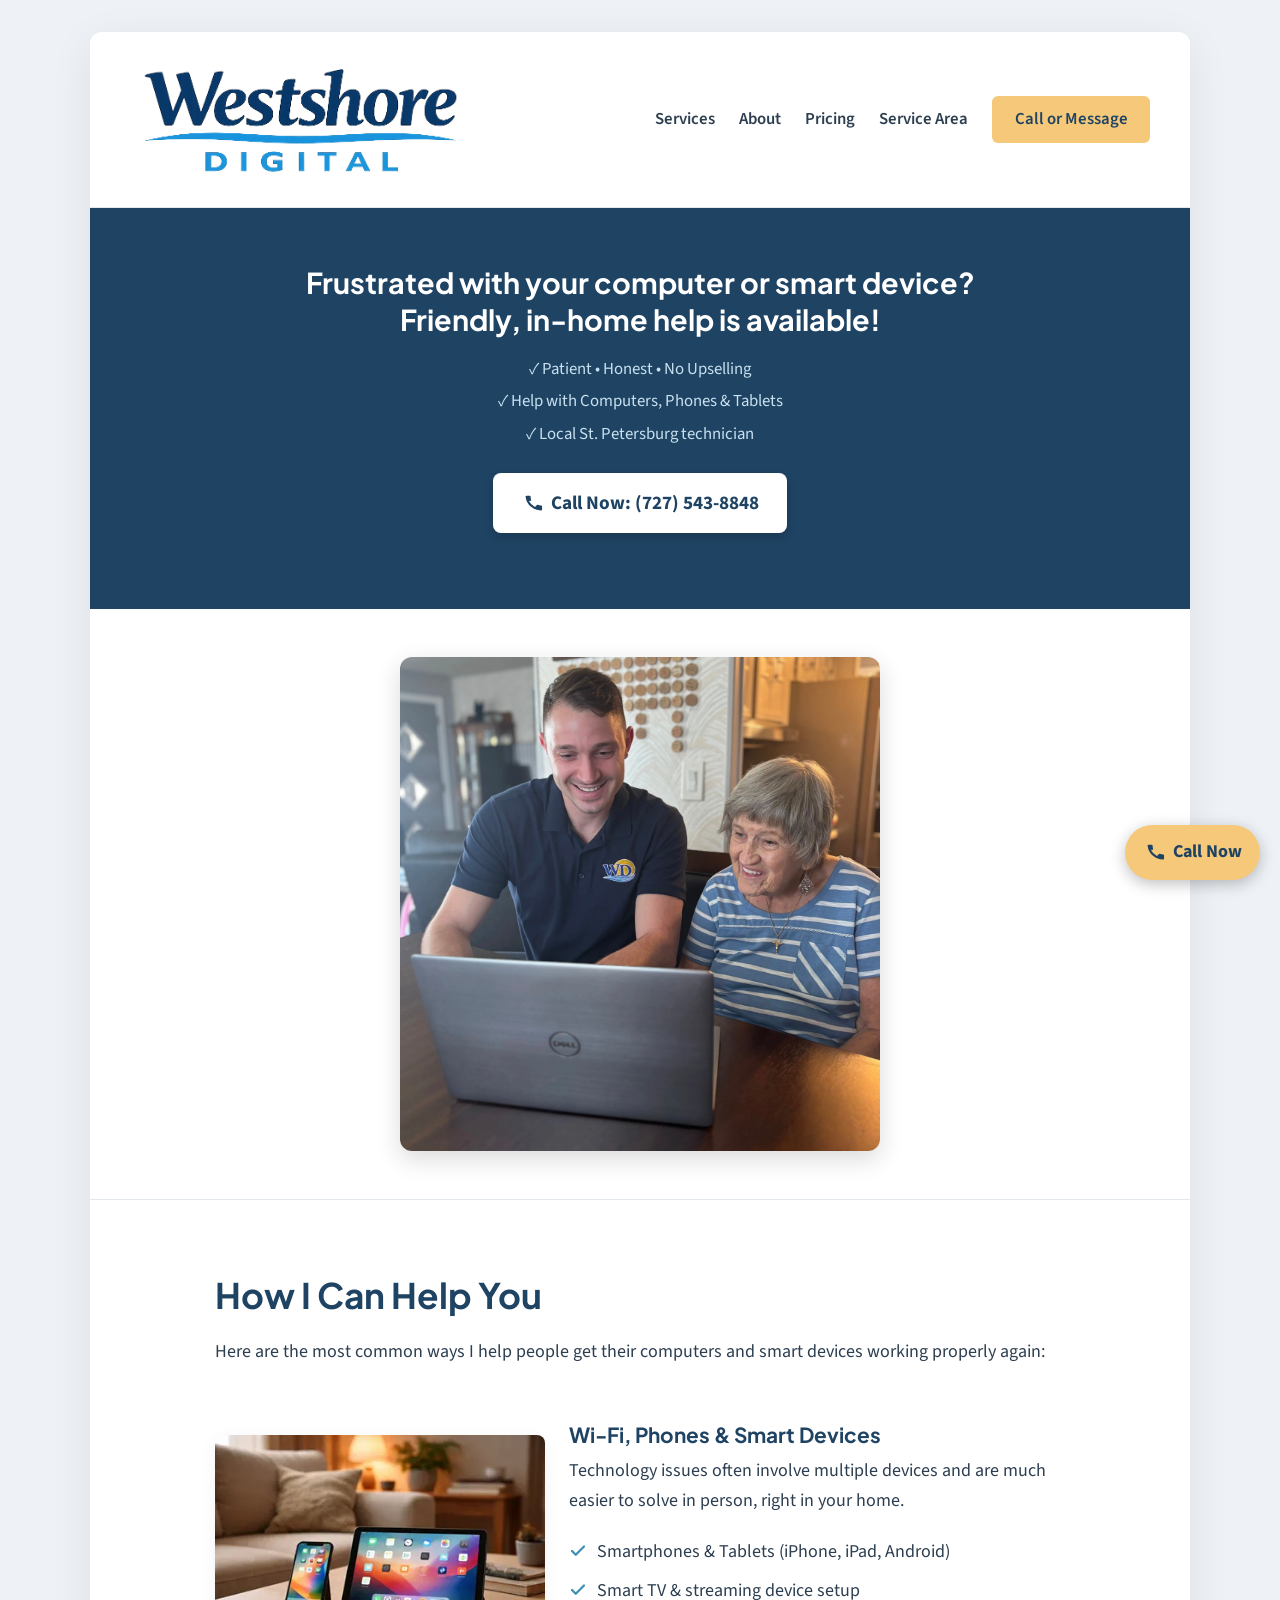
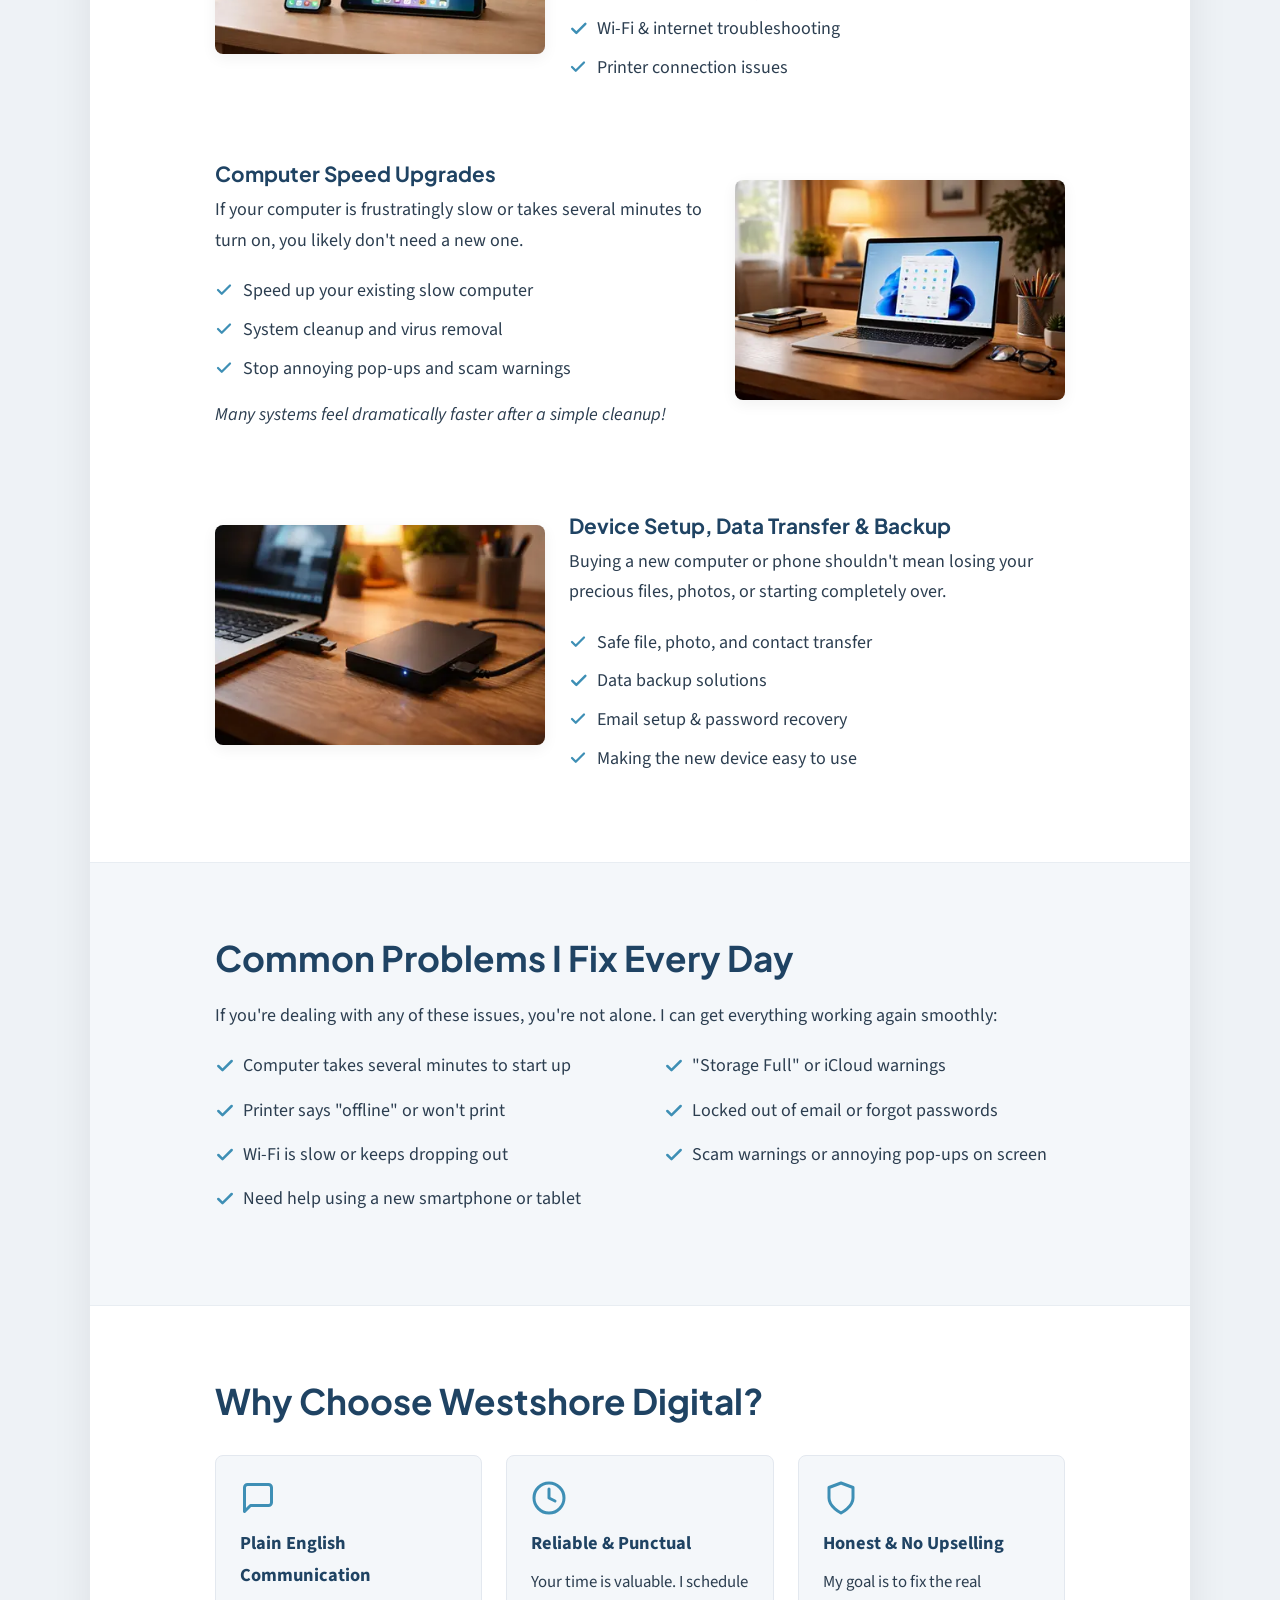
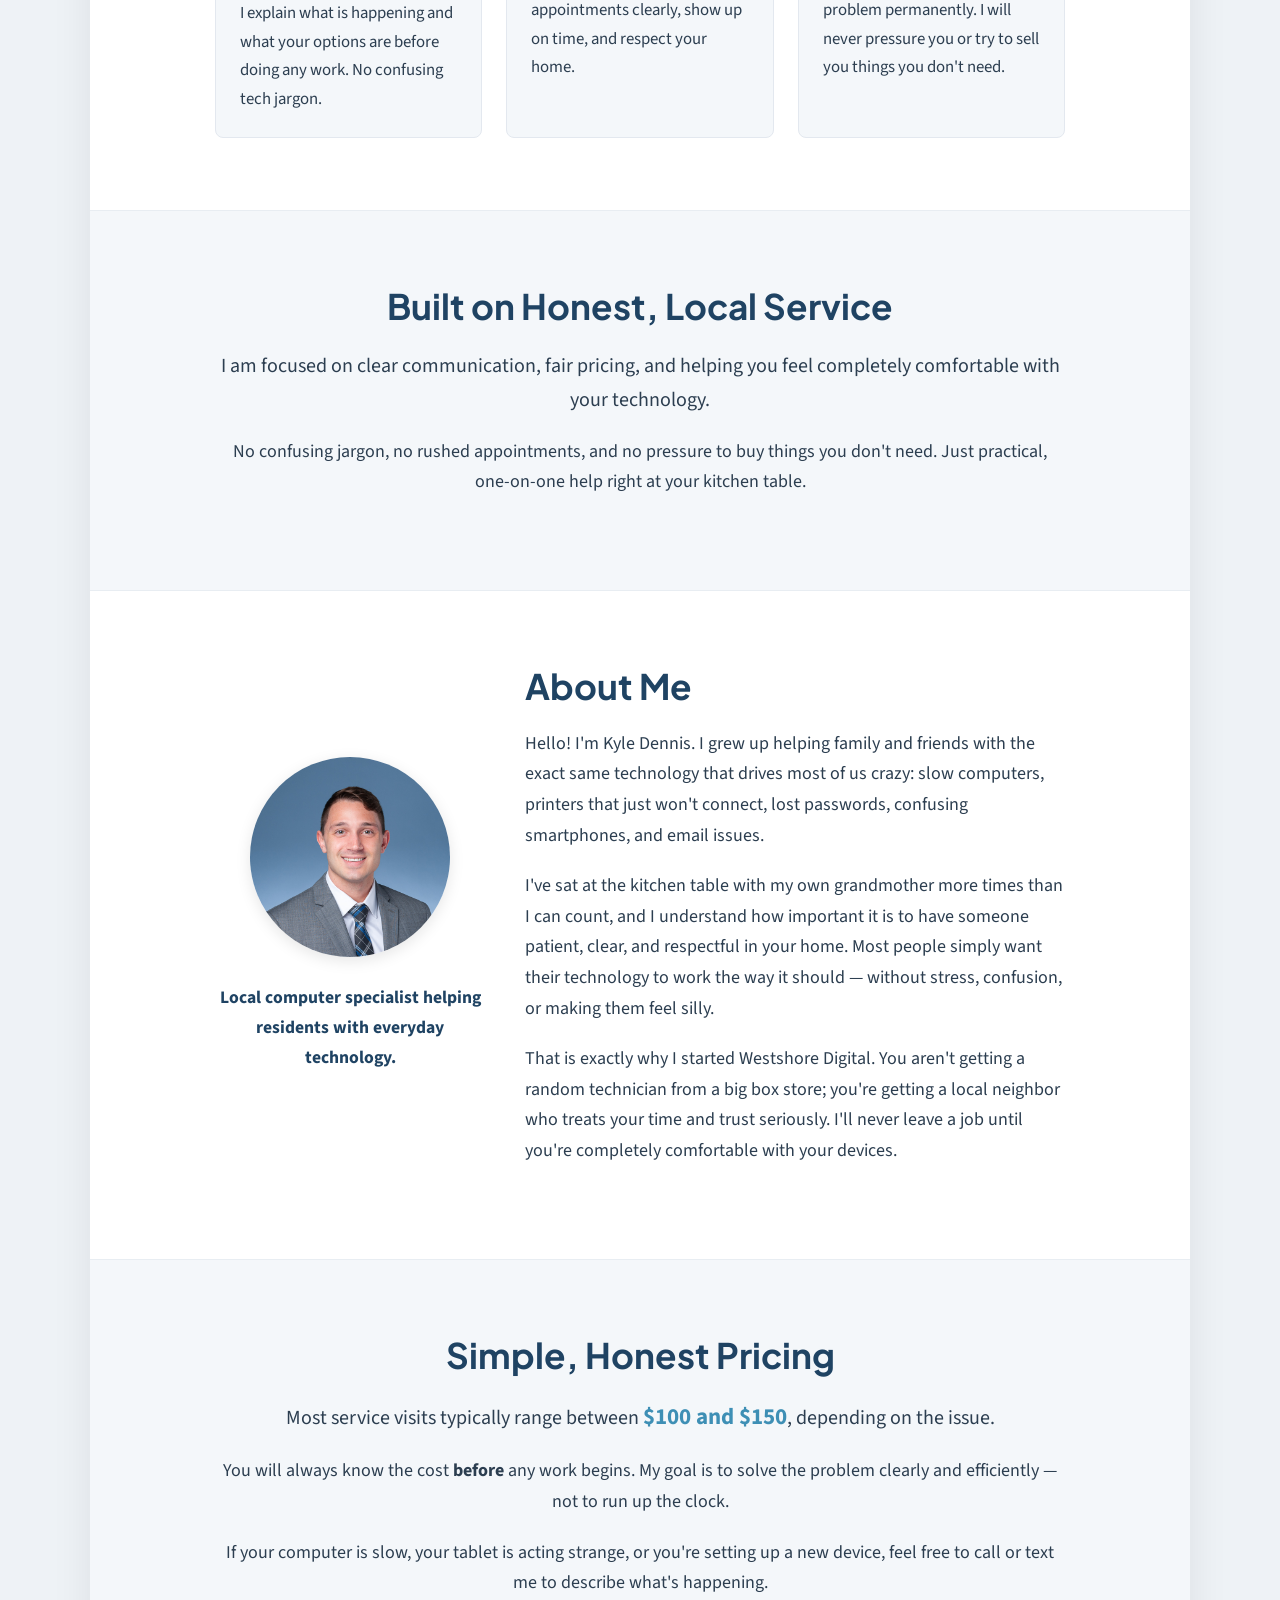
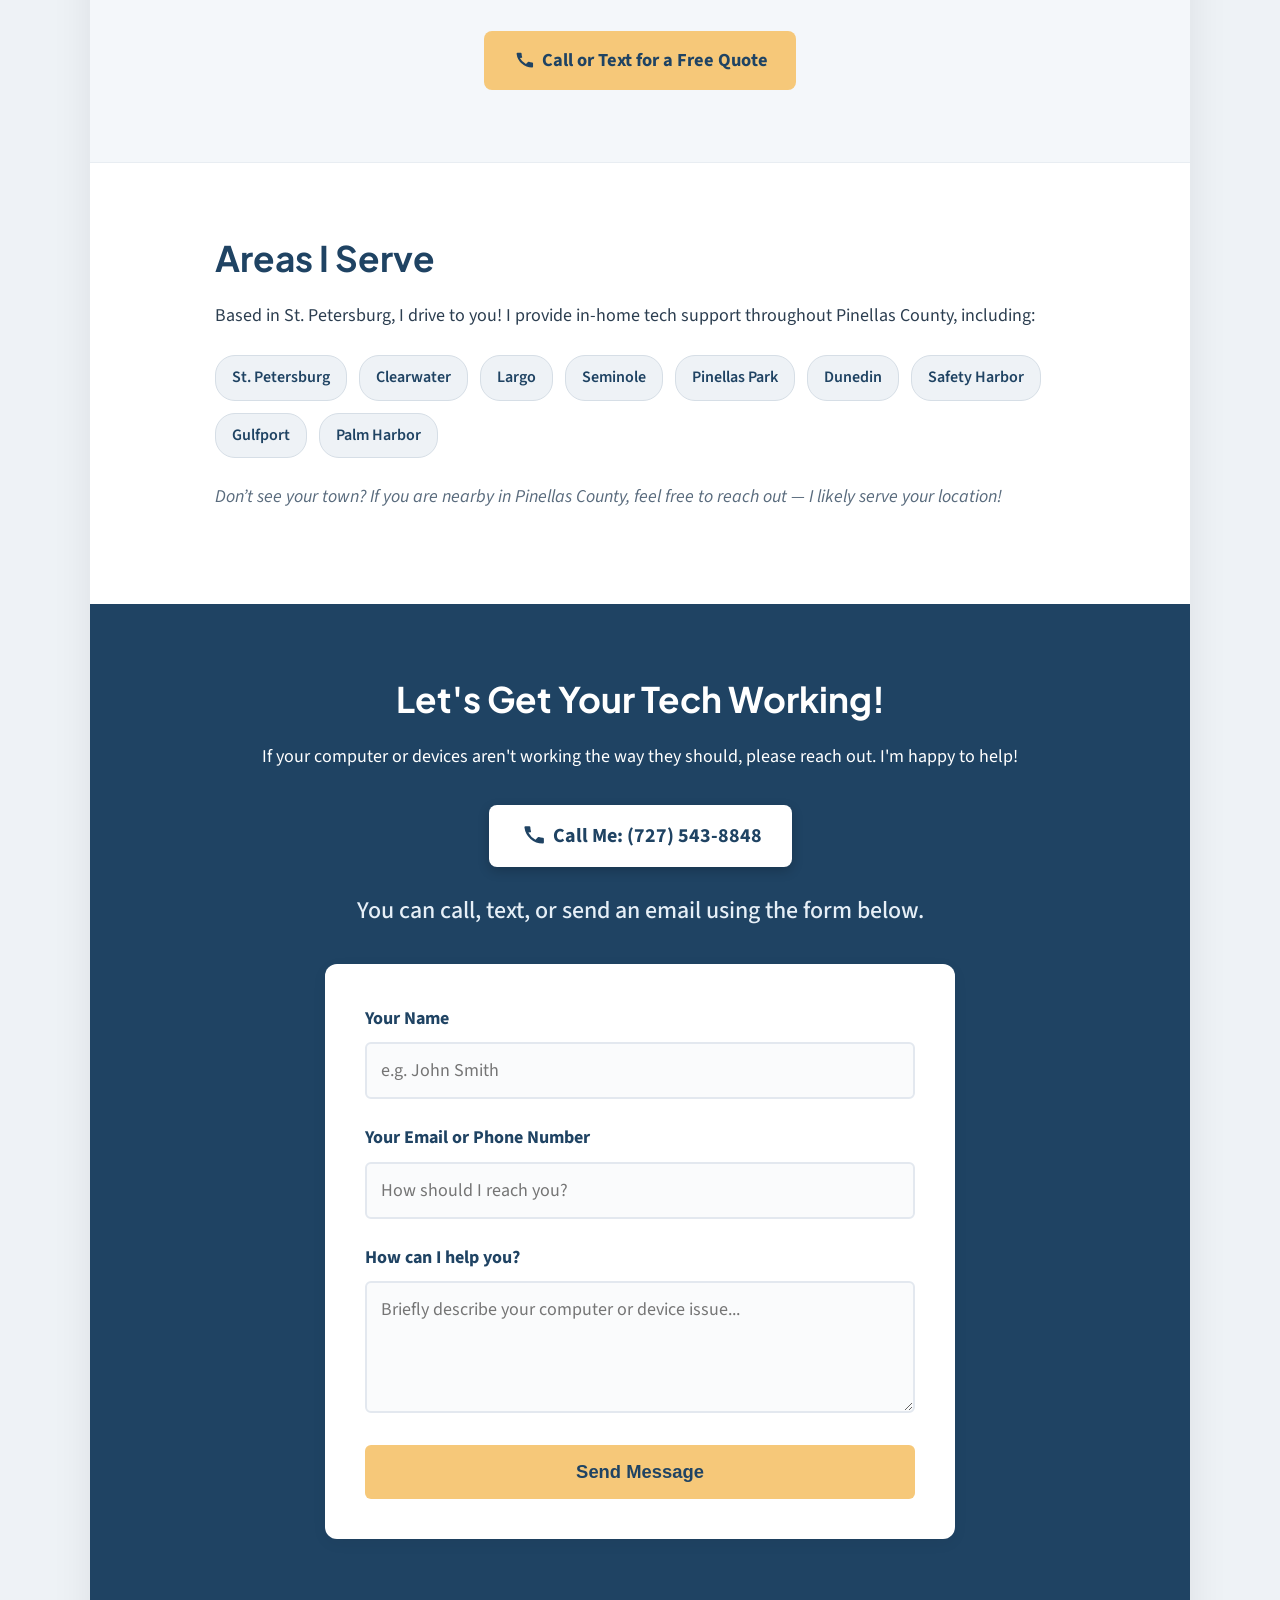
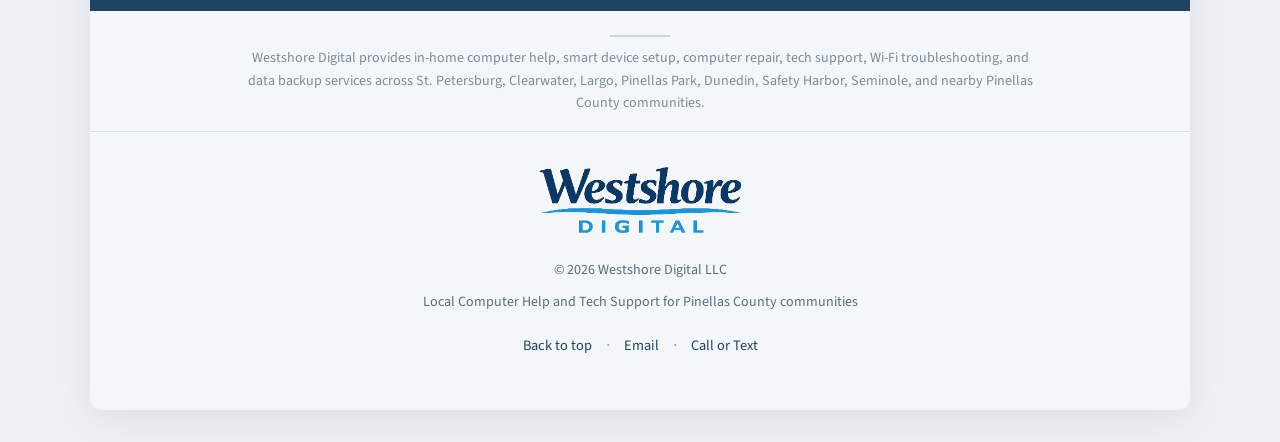
<file: index.html>
<!doctype html>
<html lang="en">
  <head>
    <meta charset="UTF-8" />
    <meta name="viewport" content="width=device-width, initial-scale=1.0" />

    <title>Westshore Digital | Computer, Phone & Tablet Help — St. Petersburg</title>

    <meta
      name="description"
      content="Local in-home tech help for computers, smartphones, tablets, and Wi-Fi. Serving St. Petersburg, Clearwater, Largo, and nearby areas. Patient, honest, no upselling."
    />

    <link rel="stylesheet" href="style.css" />

    <link rel="icon" href="images/wd-logos/logo.png" type="image/png" />

    <link rel="preconnect" href="https://fonts.googleapis.com" />
    <link rel="preconnect" href="https://fonts.gstatic.com" crossorigin />

    <link
      href="https://fonts.googleapis.com/css2?family=Plus+Jakarta+Sans:wght@400;600;700&family=Source+Sans+3:wght@400;600;700&display=swap"
      rel="stylesheet"
    />

    <script type="application/ld+json">
      {
        "@context": "https://schema.org",
        "@type": "LocalBusiness",
        "name": "Westshore Digital LLC",
        "image": "https://westshoredigitalfl.com/images/wd-logos/logo.png",
        "telephone": "+1-727-543-8848",
        "email": "kyle.dennis@westshoredigitalfl.com",
        "address": {
          "@type": "PostalAddress",
          "addressLocality": "St. Petersburg",
          "addressRegion": "FL",
          "addressCountry": "US"
        },
        "areaServed": [
          "Clearwater",
          "St. Petersburg",
          "Largo",
          "Pinellas Park",
          "Dunedin",
          "Safety Harbor",
          "Seminole",
          "Gulfport",
          "Palm Harbor"
        ],
        "description": "Local in-home computer help, smart device setup, Wi-Fi troubleshooting, and tech support in Pinellas County.",
        "priceRange": "$100 - $150"
      }
    </script>
  </head>

  <body id="top">
    <a href="#main" class="skip-link">Skip to main content</a>
    
    <div class="container">
      <header class="header-bar">
        <h1 class="brand-header">
          <a href="#">
            <span class="header-wordmark">
              <img src="images/wd-logos/westshore_digital_wordmark.png" alt="Westshore Digital" />
            </span>
          </a>
        </h1>

        <button
          type="button"
          class="menu-toggle"
          id="menu-toggle"
          aria-expanded="false"
          aria-controls="nav-menu"
          aria-label="Toggle menu"
        >
          <span class="menu-toggle-icon menu-toggle-hamburger" aria-hidden="true">
            <svg xmlns="http://www.w3.org/2000/svg" width="28" height="28" viewBox="0 0 24 24" fill="none" stroke="currentColor" stroke-width="2" stroke-linecap="round">
              <line x1="3" y1="6" x2="21" y2="6"/>
              <line x1="3" y1="12" x2="21" y2="12"/>
              <line x1="3" y1="18" x2="21" y2="18"/>
            </svg>
          </span>
          <span class="menu-toggle-icon menu-toggle-close" aria-hidden="true">
            <svg xmlns="http://www.w3.org/2000/svg" width="28" height="28" viewBox="0 0 24 24" fill="none" stroke="currentColor" stroke-width="2" stroke-linecap="round">
              <line x1="18" y1="6" x2="6" y2="18"/>
              <line x1="6" y1="6" x2="18" y2="18"/>
            </svg>
          </span>
        </button>
        
        <nav class="header-nav" id="nav-menu">
          <a href="#services">Services</a>
          <a href="#about">About</a>
          <a href="#pricing">Pricing</a>
          <a href="#service-area">Service Area</a>
          <a href="#contact" class="header-cta-btn">Call or Message</a>
        </nav>
      </header>

      <div class="hero-section">
        <div class="headline-band">
          <div class="headline-band-inner">
            <p class="headline-band-text">
              Frustrated with your computer or smart device?<br>Friendly, in-home help is available!
            </p>
            <ul class="hero-trust" aria-label="Why choose us">
              <li>✓ Patient • Honest • No Upselling</li>
              <li>✓ Help with Computers, Phones & Tablets</li>
              <li>✓ Local St. Petersburg technician</li>
            </ul>
            <p class="headline-band-cta">
              <a href="tel:+17275438848" class="hero-call-btn">
                <svg class="phone-icon" xmlns="http://www.w3.org/2000/svg" width="22" height="22" viewBox="0 2 20 24" fill="currentColor">
                  <path d="M6.62 10.79a15.91 15.91 0 006.59 6.59l2.2-2.2a1 1 0 011-.24 11.36 11.36 0 003.56.57 1 1 0 011 1V20a1 1 0 01-1 1A17 17 0 013 6a1 1 0 011-1h3.49a1 1 0 011 1 11.36 11.36 0 00.57 3.56 1 1 0 01-.24 1z"/>
                </svg>Call Now: (727) 543-8848
              </a>
            </p>
          </div>
        </div>
        <div class="hero-img">
          <img
            src="images/hero-crop.jpg"
            alt="Kyle helping a customer with their tablet and computer at the kitchen table."
          />
        </div>
      </div>

      <main id="main">
        <section id="services" class="bg-white">
          <div class="section-inner">
            <h2>How I Can Help You</h2>
            <p class="section-intro">
              Here are the most common ways I help people get their computers and smart devices working properly again:
            </p>
            
            <div class="services">
              <div class="service-item">
                <div class="service-img">
                  <img src="images/device.webp" alt="In-home tech help for phones and tablets" loading="lazy" />
                </div>
                <div class="service">
                  <h3>Wi-Fi, Phones & Smart Devices</h3>
                  <p>Technology issues often involve multiple devices and are much easier to solve in person, right in your home.</p>
                  <ul class="checkmark-list">
                    <li>Smartphones & Tablets (iPhone, iPad, Android)</li>
                    <li>Smart TV & streaming device setup</li>
                    <li>Wi-Fi & internet troubleshooting</li>
                    <li>Printer connection issues</li>
                  </ul>
                </div>
              </div>

              <div class="service-item">
                <div class="service-img">
                  <img src="images/laptop.webp" alt="Computer performance upgrades" loading="lazy" />
                </div>
                <div class="service">
                  <h3>Computer Speed Upgrades</h3>
                  <p>If your computer is frustratingly slow or takes several minutes to turn on, you likely don't need a new one.</p>
                  <ul class="checkmark-list">
                    <li>Speed up your existing slow computer</li>
                    <li>System cleanup and virus removal</li>
                    <li>Stop annoying pop-ups and scam warnings</li>
                  </ul>
                  <p><em>Many systems feel dramatically faster after a simple cleanup!</em></p>
                </div>
              </div>

              <div class="service-item">
                <div class="service-img">
                  <img src="images/storage.webp" alt="New computer setup and data transfer" loading="lazy" />
                </div>
                <div class="service">
                  <h3>Device Setup, Data Transfer & Backup</h3>
                  <p>Buying a new computer or phone shouldn't mean losing your precious files, photos, or starting completely over.</p>
                  <ul class="checkmark-list">
                    <li>Safe file, photo, and contact transfer</li>
                    <li>Data backup solutions</li>
                    <li>Email setup & password recovery</li>
                    <li>Making the new device easy to use</li>
                  </ul>
                </div>
              </div>
            </div>
          </div>
        </section>

        <section class="bg-alternate">
          <div class="section-inner">
            <h2>Common Problems I Fix Every Day</h2>
            <p>If you're dealing with any of these issues, you're not alone. I can get everything working again smoothly:</p>
            
            <ul class="repair-list">
              <li>Computer takes several minutes to start up</li>
              <li>Printer says "offline" or won't print</li>
              <li>Wi-Fi is slow or keeps dropping out</li>
              <li>Need help using a new smartphone or tablet</li>
              <li>"Storage Full" or iCloud warnings</li>
              <li>Locked out of email or forgot passwords</li>
              <li>Scam warnings or annoying pop-ups on screen</li>
            </ul>
          </div>
        </section>

        <section class="bg-white">
          <div class="section-inner">
            <h2>Why Choose Westshore Digital?</h2>
            <div class="reasons">
              <div class="reason-card">
                <svg class="reason-icon" xmlns="http://www.w3.org/2000/svg" viewBox="0 0 24 24" fill="none" stroke="currentColor" stroke-width="2" stroke-linecap="round" stroke-linejoin="round">
                  <path d="M21 15a2 2 0 0 1-2 2H7l-4 4V5a2 2 0 0 1 2-2h14a2 2 0 0 1 2 2z"></path>
                </svg>
                <strong>Plain English Communication</strong>
                <p>I explain what is happening and what your options are before doing any work. No confusing tech jargon.</p>
              </div>
              <div class="reason-card">
                <svg class="reason-icon" xmlns="http://www.w3.org/2000/svg" viewBox="0 0 24 24" fill="none" stroke="currentColor" stroke-width="2" stroke-linecap="round" stroke-linejoin="round">
                  <circle cx="12" cy="12" r="10"></circle>
                  <polyline points="12 6 12 12 16 14"></polyline>
                </svg>
                <strong>Reliable & Punctual</strong>
                <p>Your time is valuable. I schedule appointments clearly, show up on time, and respect your home.</p>
              </div>
              <div class="reason-card">
                <svg class="reason-icon" xmlns="http://www.w3.org/2000/svg" viewBox="0 0 24 24" fill="none" stroke="currentColor" stroke-width="2" stroke-linecap="round" stroke-linejoin="round">
                  <path d="M12 22s8-4 8-10V5l-8-3-8 3v7c0 6 8 10 8 10z"></path>
                </svg>
                <strong>Honest & No Upselling</strong>
                <p>My goal is to fix the real problem permanently. I will never pressure you or try to sell you things you don't need.</p>
              </div>
            </div>
          </div>
        </section>

        <!-- REVIEWS SECTION COMMENTED OUT UNTIL READY 
        <section class="bg-alternate">
          <div class="section-inner">
            <h2>What My Customers Say</h2>
            <div class="reviews">
              <div class="review-card">
                <div class="star-rating">
                  <svg viewBox="0 0 24 24"><polygon points="12 2 15.09 8.26 22 9.27 17 14.14 18.18 21.02 12 17.77 5.82 21.02 7 14.14 2 9.27 8.91 8.26 12 2"></polygon></svg>
                  <svg viewBox="0 0 24 24"><polygon points="12 2 15.09 8.26 22 9.27 17 14.14 18.18 21.02 12 17.77 5.82 21.02 7 14.14 2 9.27 8.91 8.26 12 2"></polygon></svg>
                  <svg viewBox="0 0 24 24"><polygon points="12 2 15.09 8.26 22 9.27 17 14.14 18.18 21.02 12 17.77 5.82 21.02 7 14.14 2 9.27 8.91 8.26 12 2"></polygon></svg>
                  <svg viewBox="0 0 24 24"><polygon points="12 2 15.09 8.26 22 9.27 17 14.14 18.18 21.02 12 17.77 5.82 21.02 7 14.14 2 9.27 8.91 8.26 12 2"></polygon></svg>
                  <svg viewBox="0 0 24 24"><polygon points="12 2 15.09 8.26 22 9.27 17 14.14 18.18 21.02 12 17.77 5.82 21.02 7 14.14 2 9.27 8.91 8.26 12 2"></polygon></svg>
                </div>
                <p>“Kyle fixed my slow laptop and it feels like a brand new computer. He explained everything clearly and was incredibly patient. Highly recommended!”</p>
                <span class="review-author">— Mary, St. Petersburg</span>
              </div>
              <div class="review-card">
                <div class="star-rating">
                  <svg viewBox="0 0 24 24"><polygon points="12 2 15.09 8.26 22 9.27 17 14.14 18.18 21.02 12 17.77 5.82 21.02 7 14.14 2 9.27 8.91 8.26 12 2"></polygon></svg>
                  <svg viewBox="0 0 24 24"><polygon points="12 2 15.09 8.26 22 9.27 17 14.14 18.18 21.02 12 17.77 5.82 21.02 7 14.14 2 9.27 8.91 8.26 12 2"></polygon></svg>
                  <svg viewBox="0 0 24 24"><polygon points="12 2 15.09 8.26 22 9.27 17 14.14 18.18 21.02 12 17.77 5.82 21.02 7 14.14 2 9.27 8.91 8.26 12 2"></polygon></svg>
                  <svg viewBox="0 0 24 24"><polygon points="12 2 15.09 8.26 22 9.27 17 14.14 18.18 21.02 12 17.77 5.82 21.02 7 14.14 2 9.27 8.91 8.26 12 2"></polygon></svg>
                  <svg viewBox="0 0 24 24"><polygon points="12 2 15.09 8.26 22 9.27 17 14.14 18.18 21.02 12 17.77 5.82 21.02 7 14.14 2 9.27 8.91 8.26 12 2"></polygon></svg>
                </div>
                <p>“He helped set up our new computer and transferred all our photos and files. Everything worked perfectly right away. Such a relief.”</p>
                <span class="review-author">— James, Clearwater</span>
              </div>
              <div class="review-card">
                <div class="star-rating">
                  <svg viewBox="0 0 24 24"><polygon points="12 2 15.09 8.26 22 9.27 17 14.14 18.18 21.02 12 17.77 5.82 21.02 7 14.14 2 9.27 8.91 8.26 12 2"></polygon></svg>
                  <svg viewBox="0 0 24 24"><polygon points="12 2 15.09 8.26 22 9.27 17 14.14 18.18 21.02 12 17.77 5.82 21.02 7 14.14 2 9.27 8.91 8.26 12 2"></polygon></svg>
                  <svg viewBox="0 0 24 24"><polygon points="12 2 15.09 8.26 22 9.27 17 14.14 18.18 21.02 12 17.77 5.82 21.02 7 14.14 2 9.27 8.91 8.26 12 2"></polygon></svg>
                  <svg viewBox="0 0 24 24"><polygon points="12 2 15.09 8.26 22 9.27 17 14.14 18.18 21.02 12 17.77 5.82 21.02 7 14.14 2 9.27 8.91 8.26 12 2"></polygon></svg>
                  <svg viewBox="0 0 24 24"><polygon points="12 2 15.09 8.26 22 9.27 17 14.14 18.18 21.02 12 17.77 5.82 21.02 7 14.14 2 9.27 8.91 8.26 12 2"></polygon></svg>
                </div>
                <p>“Finally someone who explains tech problems in plain English without making you feel silly. I will definitely be calling him again.”</p>
                <span class="review-author">— Linda, Largo</span>
              </div>
            </div>
          </div>
        </section>
        END OF COMMENTED REVIEWS SECTION -->

        <!-- TEMPORARY REPLACEMENT FOR REVIEWS -->
        <section class="bg-alternate">
          <div class="section-inner text-center">
            <h2>Built on Honest, Local Service</h2>
            <p class="large-text">
              I am focused on clear communication, fair pricing, and helping you feel completely comfortable with your technology. 
            </p>
            <p>
              No confusing jargon, no rushed appointments, and no pressure to buy things you don't need. Just practical, one-on-one help right at your kitchen table.
            </p>
          </div>
        </section>

        <section id="about" class="bg-white">
          <div class="section-inner about">
            <div class="about-headshot-wrap">
              <img class="about-headshot" src="images/kd-headshot.jpg" alt="Kyle Dennis" loading="lazy" />
              <p class="about-tagline">Local computer specialist helping residents with everyday technology.</p>
            </div>
            <div class="about-text">
              <h2>About Me</h2>
              <p>
                Hello! I'm Kyle Dennis. I grew up helping family and friends with the exact same technology that drives most of us crazy: slow computers, printers that just won't connect, lost passwords, confusing smartphones, and email issues. 
              </p>
              <p>
                I've sat at the kitchen table with my own grandmother more times than I can count, and I understand how important it is to have someone patient, clear, and respectful in your home. Most people simply want their technology to work the way it should — without stress, confusion, or making them feel silly.
              </p>
              <p>
                That is exactly why I started Westshore Digital. You aren't getting a random technician from a big box store; you're getting a local neighbor who treats your time and trust seriously. I'll never leave a job until you're completely comfortable with your devices.
              </p>
            </div>
          </div>
        </section>

        <section id="pricing" class="bg-alternate">
          <div class="section-inner text-center">
            <h2>Simple, Honest Pricing</h2>
            <p class="large-text">Most service visits typically range between <strong class="price-tag">$100 and $150</strong>, depending on the issue.</p>
            <p>You will always know the cost <strong>before</strong> any work begins. My goal is to solve the problem clearly and efficiently — not to run up the clock.</p>
            <p>If your computer is slow, your tablet is acting strange, or you're setting up a new device, feel free to call or text me to describe what's happening.</p>
            
            <div class="pricing-cta">
              <a href="tel:+17275438848" class="pricing-cta-btn">
                <svg class="phone-icon" xmlns="http://www.w3.org/2000/svg" width="22" height="22" viewBox="0 2 20 24" fill="currentColor">
                  <path d="M6.62 10.79a15.91 15.91 0 006.59 6.59l2.2-2.2a1 1 0 011-.24 11.36 11.36 0 003.56.57 1 1 0 011 1V20a1 1 0 01-1 1A17 17 0 013 6a1 1 0 011-1h3.49a1 1 0 011 1 11.36 11.36 0 00.57 3.56 1 1 0 01-.24 1z"/>
                </svg>Call or Text for a Free Quote
              </a>
            </div>
          </div>
        </section>

        <section id="service-area" class="bg-white">
          <div class="section-inner">
            <h2>Areas I Serve</h2>
            <p>Based in St. Petersburg, I drive to you! I provide in-home tech support throughout Pinellas County, including:</p>
            
            <div class="service-cities">
              <span class="city-pill">St. Petersburg</span>
              <span class="city-pill">Clearwater</span>
              <span class="city-pill">Largo</span>
              <span class="city-pill">Seminole</span>
              <span class="city-pill">Pinellas Park</span>
              <span class="city-pill">Dunedin</span>
              <span class="city-pill">Safety Harbor</span>
              <span class="city-pill">Gulfport</span>
              <span class="city-pill">Palm Harbor</span>
            </div>

            <p class="service-area-note">
              <em>Don’t see your town? If you are nearby in Pinellas County, feel free to reach out — I likely serve your location!</em>
            </p>
          </div>
        </section>

        <section class="contact" id="contact">
          <div class="section-inner text-center">
            <h2>Let's Get Your Tech Working!</h2>
            <p>If your computer or devices aren't working the way they should, please reach out. I'm happy to help!</p>
            
            <div class="contact-call-cta">
              <a href="tel:+17275438848" class="contact-call-btn">
                  <svg class="phone-icon" xmlns="http://www.w3.org/2000/svg" width="26" height="26" viewBox="0 2 20 24" fill="currentColor">
                    <path d="M6.62 10.79a15.91 15.91 0 006.59 6.59l2.2-2.2a1 1 0 011-.24 11.36 11.36 0 003.56.57 1 1 0 011 1V20a1 1 0 01-1 1A17 17 0 013 6a1 1 0 011-1h3.49a1 1 0 011 1 11.36 11.36 0 00.57 3.56 1 1 0 01-.24 1z"/>
                  </svg>Call Me: (727) 543-8848
              </a>
              <p class="contact-subtext">You can call, text, or send an email using the form below.</p>
            </div>

            <form id="contact-form" action="https://formspree.io/f/xzdjgoad" method="POST">
              <input type="hidden" name="_subject" value="New Website Inquiry — Westshore Digital">
              <input type="hidden" name="_redirect" value="https://westshoredigitalfl.com/thank-you/">
              <input type="text" name="_gotcha" style="display:none">
              
              <div class="form-group">
                <label for="contact-name">Your Name</label>
                <input id="contact-name" type="text" name="name" placeholder="e.g. John Smith" required />
              </div>
              
              <div class="form-group">
                <label for="contact-email">Your Email or Phone Number</label>
                <input id="contact-email" type="text" name="contact_info" placeholder="How should I reach you?" required />
              </div>
              
              <div class="form-group">
                <label for="contact-message">How can I help you?</label>
                <textarea id="contact-message" name="message" rows="4" placeholder="Briefly describe your computer or device issue..."></textarea>
              </div>
             
              <button type="submit" class="submit-form-btn">Send Message</button>
            </form>
          </div>
        </section>

        <!-- Restored tightly spaced SEO paragraph -->
        <p class="seo-service-summary">
          Westshore Digital provides in-home computer help, smart device setup, computer repair, tech support, Wi-Fi troubleshooting, and data backup services across St. Petersburg, Clearwater, Largo, Pinellas Park, Dunedin, Safety Harbor, Seminole, and nearby Pinellas County communities.
        </p>

      </main>

      <!-- Restored Original Footer Layout -->
      <footer>
        <div class="footer-inner">
          <img src="images/wd-logos/westshore_digital_wordmark.png" alt="Westshore Digital" class="footer-wordmark" loading="lazy" />
          
          <p class="copyright">&copy; <span id="year"></span> Westshore Digital LLC</p>
          
          <p class="footer-tagline">Local Computer Help and Tech Support for Pinellas County communities</p>
          
          <div class="footer-links">
            <a href="#top">Back to top</a>
            <span class="sep">·</span>
            <a href="mailto:contact@westshoredigitalfl.com">Email</a>
            <span class="sep">·</span>
            <a href="tel:+17275438848">Call or Text</a>
          </div>
        </div>
      </footer>
    </div>

    <a href="tel:+17275438848" class="floating-contact">
      <svg class="phone-icon" xmlns="http://www.w3.org/2000/svg" width="22" height="22" viewBox="0 2 20 24" fill="currentColor">
        <path d="M6.62 10.79a15.91 15.91 0 006.59 6.59l2.2-2.2a1 1 0 011-.24 11.36 11.36 0 003.56.57 1 1 0 011 1V20a1 1 0 01-1 1A17 17 0 013 6a1 1 0 011-1h3.49a1 1 0 011 1 11.36 11.36 0 00.57 3.56 1 1 0 01-.24 1z"/>
      </svg>Call Now
    </a>

    <script>
      document.getElementById("year").textContent = new Date().getFullYear();
      
      // Mobile Menu Toggle
      (function () {
        var header = document.querySelector('.header-bar');
        var toggle = document.getElementById('menu-toggle');
        var nav = document.getElementById('nav-menu');
        if (!header || !toggle || !nav) return;
        toggle.addEventListener('click', function () {
          var open = header.classList.toggle('nav-open');
          toggle.setAttribute('aria-expanded', open ? 'true' : 'false');
        });
        nav.querySelectorAll('a').forEach(function (link) {
          link.addEventListener('click', function () {
            header.classList.remove('nav-open');
            toggle.setAttribute('aria-expanded', 'false');
          });
        });
      })();

      // Formspree Submission
      const form = document.getElementById("contact-form");
      if(form) {
        form.addEventListener("submit", async function(e) {
            e.preventDefault();
            const data = new FormData(form);
            const response = await fetch(form.action, {
                method: form.method,
                body: data,
                headers: { 'Accept': 'application/json' }
            });
            if (response.ok) {
                form.innerHTML = `
                <div class="form-success-card">
                    <h3>Message Sent!</h3>
                    <p>Thank you for reaching out. I will get back to you shortly.</p>
                </div>`;
            } else {
                alert("There was a problem sending your message. Please call instead.");
            }
        });
      }
    </script>
  </body>
</html>
</file>
<file: style.css>
/* ==========================================================================
   Variables & Base
   ========================================================================== */
:root {
  --wd-blue-primary: #1f4363;
  --wd-blue-accent: #3e8fb5;
  --wd-blue-light: #58a9c9;
  --wd-gold: #F6C879;
  --wd-gold-hover: #EDB95E;
  --wd-text-dark: #2c3e50;
  --wd-text-light: #596b7d;
  --wd-bg-body: #eef2f6;
  --wd-bg-alt: #f4f7fa; 
  --wd-white: #ffffff;
  --wd-font-body: "Source Sans 3", "Segoe UI", system-ui, sans-serif;
  --wd-font-heading: "Plus Jakarta Sans", system-ui, sans-serif;
}

html {
  scroll-behavior: smooth;
}

body {
  font-family: var(--wd-font-body);
  margin: 0;
  background: var(--wd-bg-body);
  color: var(--wd-text-dark);
  line-height: 1.7;
  font-size: 1.125rem; 
}

/* ==========================================================================
   Accessibility & Focus States
   ========================================================================== */
.skip-link {
  position: absolute;
  left: -9999px;
  top: 0;
  z-index: 9999;
  padding: 12px 20px;
  background: var(--wd-blue-primary);
  color: white;
  font-weight: 700;
  text-decoration: none;
}

.skip-link:focus {
  left: 0;
  outline: 3px solid var(--wd-gold);
}

a:focus-visible, button:focus-visible, input:focus-visible, textarea:focus-visible {
  outline: 3px solid var(--wd-blue-accent);
  outline-offset: 2px;
}

/* ==========================================================================
   Layout & Container 
   ========================================================================== */
.container {
  max-width: 1100px;
  margin: 2rem auto;
  background: var(--wd-bg-alt); 
  border-radius: 12px;
  box-shadow: 0 10px 40px rgba(0, 0, 0, 0.08);
  overflow: hidden;
}

@media (max-width: 1140px) {
  .container {
    margin: 0;
    border-radius: 0;
    box-shadow: none;
  }
}

.section-inner {
  max-width: 850px;
  margin: 0 auto;
}

.text-center {
  text-align: center;
}

/* ==========================================================================
   Typography
   ========================================================================== */
h1, h2, h3 {
  font-family: var(--wd-font-heading);
  color: var(--wd-blue-primary);
  line-height: 1.3;
}

h2 {
  font-weight: 700;
  margin-top: 0;
  margin-bottom: 1.25rem;
  font-size: clamp(1.6rem, 3vw, 2.2rem);
}

h3 {
  font-size: 1.3rem;
  margin-bottom: 0.5rem;
}

p {
  margin-top: 0;
  margin-bottom: 1.25rem;
}

p a {
  color: var(--wd-blue-primary);
  font-weight: 600;
  text-decoration: underline;
  text-decoration-color: var(--wd-blue-light);
  text-underline-offset: 3px;
}

p a:hover {
  color: var(--wd-blue-accent);
}

.large-text {
  font-size: 1.25rem;
}

.phone-icon {
  margin-right: 8px;
  vertical-align: middle;
}

/* ==========================================================================
   Header & Navigation
   ========================================================================== */
.header-bar {
  display: flex;
  flex-wrap: wrap;
  align-items: center;
  justify-content: space-between;
  padding: 1.25rem 2.5rem;
  background: var(--wd-white);
  border-bottom: 1px solid #e3e8ef;
}

@media (max-width: 768px) {
  .header-bar { padding: 1.25rem 1.5rem; }
}

.brand-header { margin: 0; }

.brand-header a {
  display: block;
  text-decoration: none;
}

.header-wordmark img { 
  width: 340px; 
  max-width: 100%;
  height: auto; 
  display: block; 
}

@media (max-width: 640px) {
  .header-wordmark img { width: 250px; }
}

.header-nav {
  display: flex;
  align-items: center;
  gap: 1.5rem;
}

.header-nav a {
  font-size: 1.05rem;
  font-weight: 600;
  color: var(--wd-text-dark);
  text-decoration: none;
  transition: color 0.2s;
}

.header-nav a:not(.header-cta-btn):hover {
  color: var(--wd-blue-accent);
}

/* Golden Call to Action for Header */
.header-cta-btn {
  background: var(--wd-gold);
  color: var(--wd-blue-primary) !important;
  padding: 0.6rem 1.4rem;
  border-radius: 6px;
}

.header-cta-btn:hover { background: var(--wd-gold-hover); }

/* Mobile Menu Toggle */
.menu-toggle {
  display: none;
  background: transparent;
  border: none;
  color: var(--wd-blue-primary);
  cursor: pointer;
  padding: 0.5rem;
}

.menu-toggle-close { display: none; }

@media (max-width: 850px) {
  .menu-toggle { display: block; }
  
  .header-nav {
    display: none;
    width: 100%;
    flex-direction: column;
    gap: 1rem;
    padding-top: 1rem;
    margin-top: 0.5rem;
    border-top: 1px solid #e3e8ef;
  }
  
  .header-bar.nav-open .header-nav { display: flex; }
  .header-bar.nav-open .menu-toggle-hamburger { display: none; }
  .header-bar.nav-open .menu-toggle-close { display: block; }
}

/* ==========================================================================
   Hero Section 
   ========================================================================== */
.hero-section {
  background: var(--wd-white); 
  border-bottom: 1px solid #e3e8ef;
}

.headline-band {
  background: var(--wd-blue-primary);
  color: white;
  padding: 3.5rem 1.5rem; 
  text-align: center;
}

.headline-band-text {
  font-family: var(--wd-font-heading);
  font-weight: 700;
  font-size: clamp(1.3rem, 4vw, 1.8rem);
  line-height: 1.3;
  margin-bottom: 1rem;
}

.hero-trust {
  list-style: none;
  padding: 0;
  margin: 0 0 1.5rem 0;
  font-size: 1.05rem;
  color: #c9e1f0;
}

.hero-trust li { margin-bottom: 0.25rem; }

.hero-call-btn {
  display: inline-block;
  background: white;
  color: var(--wd-blue-primary);
  font-weight: 700;
  font-size: 1.2rem;
  padding: 14px 28px;
  border-radius: 8px;
  text-decoration: none;
  box-shadow: 0 4px 10px rgba(0,0,0,0.15);
  transition: transform 0.2s, background 0.2s;
}

.hero-call-btn:hover {
  background: var(--wd-bg-body);
  transform: translateY(-2px);
}

.hero-img {
  max-width: 800px;
  margin: 0 auto;
  padding: 3rem 1.5rem; 
}

.hero-img img {
  width: 100%;
  height: auto;
  max-width: 320px;
  border-radius: 12px;
  box-shadow: 0 8px 25px rgba(0,0,0,0.15);
  display: block;
  margin: 0 auto;
}

@media (min-width: 768px) {
  .hero-img img {
    max-width: 480px;
  }
}

/* ==========================================================================
   Sections Flow 
   ========================================================================== */
section {
  padding: clamp(3rem, 6vw, 4.5rem) clamp(1.5rem, 4vw, 2.5rem);
}

.bg-white { background: var(--wd-white); }

.bg-alternate {
  background: var(--wd-bg-alt);
  border-top: 1px solid #e8edf2;
  border-bottom: 1px solid #e8edf2;
}

/* ==========================================================================
   Services
   ========================================================================== */
.services {
  display: grid;
  gap: 2.5rem;
  margin-top: 2rem;
}

.service-item {
  display: grid;
  gap: 1.5rem;
  align-items: center;
}

@media (min-width: 768px) {
  .service-item { grid-template-columns: 1fr 1.5fr; }
  .service-item:nth-child(even) { grid-template-columns: 1.5fr 1fr; }
  .service-item:nth-child(even) .service-img { order: 2; }
}

.service-img img {
  width: 100%;
  height: auto;
  border-radius: 8px;
  box-shadow: 0 4px 15px rgba(0,0,0,0.06);
}

.checkmark-list {
  list-style: none;
  padding-left: 0;
  margin-bottom: 1rem;
}

.checkmark-list li {
  position: relative;
  padding-left: 1.75rem;
  margin-bottom: 0.5rem;
}

.checkmark-list li::before {
  content: "";
  position: absolute;
  left: 0;
  top: 5px;
  width: 1.15rem;
  height: 1.15rem;
  background-image: url("data:image/svg+xml,%3Csvg xmlns='http://www.w3.org/2000/svg' viewBox='0 0 24 24' fill='none' stroke='%233e8fb5' stroke-width='3' stroke-linecap='round' stroke-linejoin='round'%3E%3Cpolyline points='20 6 9 17 4 12'%3E%3C/polyline%3E%3C/svg%3E");
  background-size: contain;
  background-repeat: no-repeat;
}

/* ==========================================================================
   Lists & Cards (Common Problems, Reasons, Reviews)
   ========================================================================== */
.repair-list {
  columns: 1;
  list-style: none;
  padding-left: 0;
}

@media (min-width: 600px) {
  .repair-list { columns: 2; column-gap: 3rem; }
}

.repair-list li { 
  position: relative;
  padding-left: 1.75rem;
  margin-bottom: 0.85rem; 
}

.repair-list li::before {
  content: "";
  position: absolute;
  left: 0;
  top: 5px;
  width: 1.25rem;
  height: 1.25rem;
  background-image: url("data:image/svg+xml,%3Csvg xmlns='http://www.w3.org/2000/svg' viewBox='0 0 24 24' fill='none' stroke='%233e8fb5' stroke-width='3' stroke-linecap='round' stroke-linejoin='round'%3E%3Cpolyline points='20 6 9 17 4 12'%3E%3C/polyline%3E%3C/svg%3E");
  background-size: contain;
  background-repeat: no-repeat;
}

.reasons {
  display: grid;
  gap: 1.5rem;
  margin-top: 2rem;
}

@media (min-width: 768px) {
  .reasons { grid-template-columns: repeat(3, 1fr); }
}

.reason-card {
  background: var(--wd-bg-alt);
  padding: 1.5rem;
  border-radius: 8px;
  border: 1px solid #e3e8ef;
}

.reason-icon {
  color: var(--wd-blue-accent);
  margin-bottom: 0.75rem;
  width: 36px;
  height: 36px;
  display: block;
}

.reason-card strong {
  display: block;
  font-size: 1.15rem;
  color: var(--wd-blue-primary);
  margin-bottom: 0.5rem;
}

.reason-card p { margin: 0; font-size: 1.05rem; }

/* Reviews (Currently commented out in HTML) */
.reviews {
  display: grid;
  gap: 1.5rem;
  margin-top: 2rem;
}

@media (min-width: 768px) {
  .reviews { grid-template-columns: repeat(3, 1fr); }
}

.review-card {
  background: var(--wd-white);
  padding: 1.5rem;
  border-radius: 8px;
  border-left: 4px solid var(--wd-gold);
  box-shadow: 0 4px 10px rgba(0,0,0,0.04);
}

.star-rating {
  display: flex;
  gap: 3px;
  margin-bottom: 0.75rem;
}

.star-rating svg {
  width: 20px;
  height: 20px;
  fill: var(--wd-gold);
}

.review-card p { font-style: italic; color: var(--wd-text-light); }
.review-author { font-weight: 700; color: var(--wd-blue-primary); font-size: 1rem; }

/* ==========================================================================
   About Section
   ========================================================================== */
.about {
  display: grid;
  gap: 2.5rem;
  align-items: center;
}

@media (min-width: 768px) {
  .about { grid-template-columns: 1fr 2fr; }
}

.about-headshot-wrap { text-align: center; }

.about-headshot {
  width: 200px;
  height: 200px;
  border-radius: 50%;
  object-fit: cover;
  box-shadow: 0 4px 15px rgba(0, 0, 0, 0.1);
  margin-bottom: 1rem;
}

.about-tagline { font-weight: 700; color: var(--wd-blue-primary); font-size: 1.1rem;}

/* ==========================================================================
   Pricing & Areas
   ========================================================================== */
/* Subtle pop for the price text */
.price-tag {
  color: var(--wd-blue-accent);
  font-size: 1.15em;
}

.pricing-cta { margin-top: 2rem; }

/* Golden Call to Action for Pricing */
.pricing-cta-btn {
  display: inline-block;
  background: var(--wd-gold);
  color: var(--wd-blue-primary) !important;
  font-weight: 700;
  font-size: 1.15rem;
  padding: 14px 28px;
  border-radius: 8px;
  text-decoration: none;
  transition: background 0.2s, transform 0.2s;
}

.pricing-cta-btn:hover { 
  background: var(--wd-gold-hover);
  transform: translateY(-2px);
}

.service-cities {
  display: flex;
  flex-wrap: wrap;
  gap: 0.75rem;
  margin: 1.5rem 0;
}

.city-pill {
  background: var(--wd-bg-body);
  color: var(--wd-blue-primary);
  padding: 0.5rem 1rem;
  border-radius: 20px;
  font-weight: 600;
  font-size: 1rem;
  border: 1px solid #d6dee6;
}

.service-area-note { color: var(--wd-text-light); }

/* ==========================================================================
   Contact Form
   ========================================================================== */
.contact {
  background: var(--wd-blue-primary);
  color: white;
}

.contact h2 { color: white; }

.contact-call-cta { margin: 2rem 0; }

.contact-call-btn {
  display: inline-flex;
  align-items: center;
  background: white;
  color: var(--wd-blue-primary);
  font-weight: 700;
  font-size: 1.25rem;
  padding: 14px 30px;
  border-radius: 8px;
  text-decoration: none;
  box-shadow: 0 4px 12px rgba(0, 0, 0, 0.2);
  transition: transform 0.2s, background 0.2s;
}

.contact-call-btn:hover { 
  background: var(--wd-bg-body); 
  transform: translateY(-2px);
}

.contact-subtext {   
  margin-top: 1.5rem; 
  color: #e6eff7;
  font-size: clamp(1.2rem, 4vw, 1.5rem);
  font-weight: 500;
  margin-bottom: 0.5rem;
}

#contact-form {
  background: white;
  padding: 2.5rem;
  border-radius: 12px;
  max-width: 550px;
  margin: 0 auto;
  text-align: left;
  color: var(--wd-text-dark);
  display: flex;
  flex-direction: column;
  gap: 1.5rem;
  box-shadow: 0 4px 15px rgba(0,0,0,0.05);
}

@media (max-width: 500px) { #contact-form { padding: 1.5rem; } }

.form-group {
  display: flex;
  flex-direction: column;
  text-align: left;
  margin: 0;
}

.form-group label {
  font-weight: 700;
  margin-bottom: 0.5rem;
  color: var(--wd-blue-primary);
  display: block;
}

#contact-form input, 
#contact-form textarea {
  width: 100%;
  padding: 14px;
  box-sizing: border-box;
  border: 2px solid #e3e8ef;
  border-radius: 6px;
  font-family: inherit;
  font-size: 1.125rem;
  background: #fafbfc;
}

#contact-form textarea { resize: vertical; }

#contact-form button.submit-form-btn {
  width: 100%;
  padding: 16px;
  background: var(--wd-gold);
  color: var(--wd-blue-primary);
  border: none;
  border-radius: 6px;
  font-weight: 700;
  font-size: 1.15rem;
  cursor: pointer;
  transition: background 0.2s, transform 0.2s;
  margin-top: 0.5rem;
  display: block;
}

#contact-form button.submit-form-btn:hover { 
  background: var(--wd-gold-hover); 
  transform: translateY(-2px);
}

.form-success-card {
  text-align: center;
  padding: 2rem;
}

/* ==========================================================================
   SEO Service Summary
   ========================================================================== */
.seo-service-summary {
  max-width: 800px;
  margin: 1.5rem auto 1rem; 
  padding: 0 1.5rem;
  text-align: center;
  font-size: 0.88rem; 
  color: #7c8a97;
  line-height: 1.6;
}

.seo-service-summary::before {
  content: "";
  display: block;
  width: 60px;
  height: 2px;
  background: #cbd5e1;
  margin: 0 auto 10px; 
}

/* ==========================================================================
   Footer 
   ========================================================================== */
footer {
  text-align: center;
  padding: 1.5rem 1.5rem 2rem; 
  background: transparent; 
  border-top: 1px solid #d6dee6;
}

.footer-inner {
  max-width: 800px;
  margin: 0 auto;
  display: flex;
  flex-direction: column;
  align-items: center;
}

img.footer-wordmark {
  max-width: 220px; 
  width: 100%;
  height: auto;
  display: block;
  margin: 0 auto 1rem;
}

.copyright { 
  color: #596b7d;
  font-size: 0.88rem;
  font-weight: 400;
  margin-bottom: 0.5rem;
}

.footer-tagline { 
  font-weight: 400; 
  color: #596b7d;
  font-size: 0.88rem;
  margin-bottom: 1rem;
}

.footer-links { 
  display: flex;
  flex-wrap: wrap;
  align-items: center;
  justify-content: center;
  gap: 8px;
  margin-bottom: 1rem;
}

.footer-links a { 
  color: var(--wd-blue-primary); 
  text-decoration: none; 
  font-size: 0.9rem;
  font-weight: 400; 
  padding: 2px 6px;
}

.footer-links a:hover { 
  text-decoration: underline; 
  color: var(--wd-blue-accent);
}

.footer-links .sep {
  color: #94a3b8;
}

/* ==========================================================================
   Floating Action Button (Golden Action Color)
   ========================================================================== */
.floating-contact {
  position: fixed;
  bottom: 20px;
  right: 20px;
  background: var(--wd-gold);
  color: var(--wd-blue-primary);
  padding: 12px 18px;
  border-radius: 30px;
  font-weight: 700;
  text-decoration: none;
  box-shadow: 0 4px 15px rgba(0,0,0,0.25);
  z-index: 2000;
  display: flex;
  align-items: center;
  transition: transform 0.2s, background 0.2s;
}

.floating-contact:hover { 
  transform: scale(1.05); 
  background: var(--wd-gold-hover);
}
</file>
